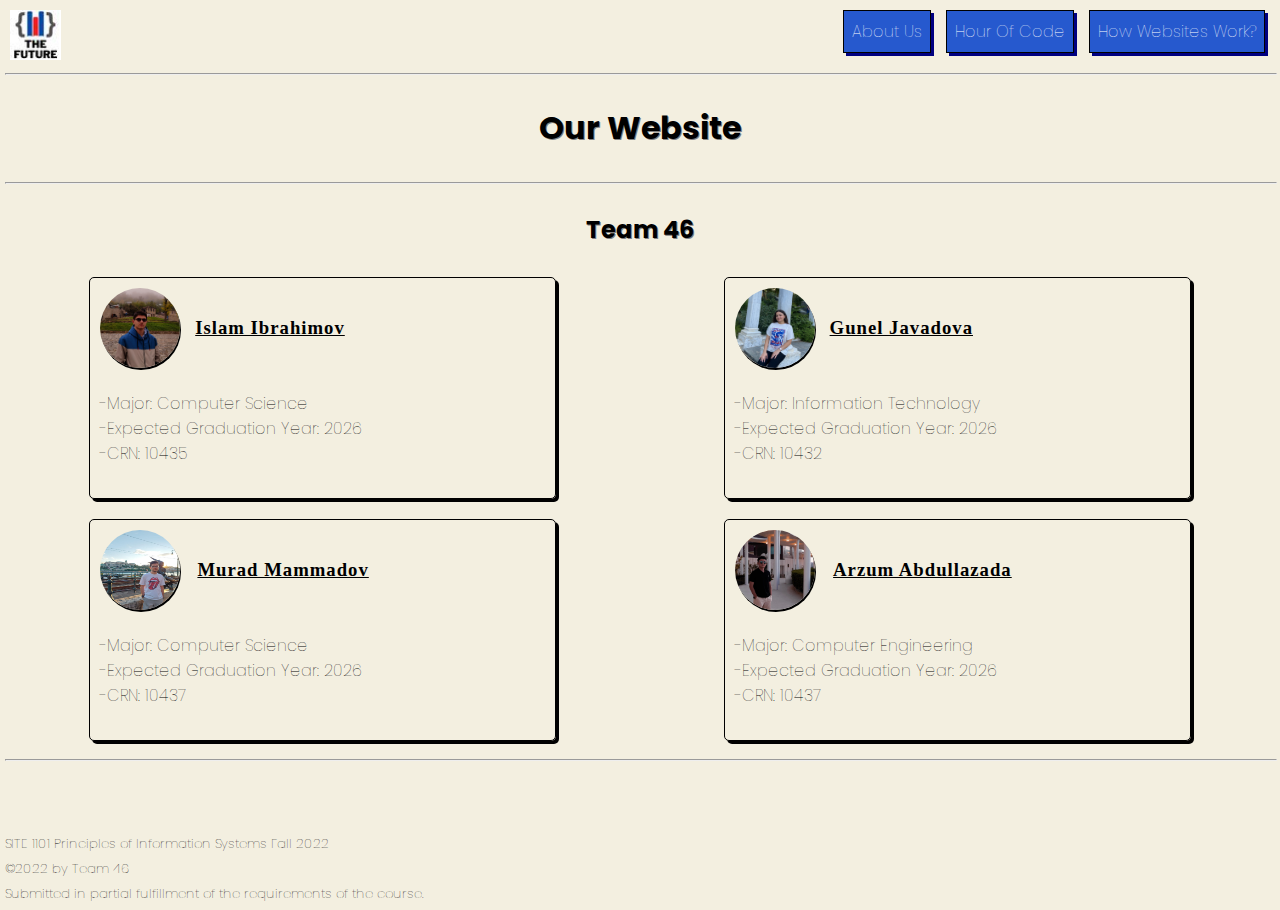
<file: index.html>
<!DOCTYPE html>
<!-- 
    SITE 1101 Principles of Information Systems Fall 2022 
    ©2022 by Team 46 
    Submitted in partial fulfillment of the requirements of the course.
-->
<html lang="en">

<head>
    <title>Homework 3: How websites work?</title>
    <link href="style.css" rel="stylesheet">
    <link rel="icon" href="./media/onlyLogo.jpeg">
    <link rel="preconnect" href="https://fonts.googleapis.com">
    <link rel="preconnect" href="https://fonts.gstatic.com" crossorigin>
    <link href="https://fonts.googleapis.com/css2?family=Poppins:wght@300&display=swap" rel="stylesheet">
</head>

<body>
    <nav>
        <img src="./media/team_logo.jpeg" alt="team" class="teamlogo">
        <div class="buttons">
            <a class="button" href="./index.html">About
                Us</a>
            <a class="button" href="./hourOfCode.html">Hour
                Of Code</a>
            <a class="button" href="./AboutProject.html">How
                Websites Work?</a>
        </div>
    </nav>
    <hr>
    <header>
        <h1>Our Website</h1>
    </header>
    <hr>
    <main>
        <section id="team-container">
            <h2>Team 46</h2>
            <div id="members">
                <div id="Islam" class="team">
                    <img src="media/islam.jpg" alt="media">
                    <h3>Islam Ibrahimov</h3>
                    <p>-Major: Computer Science
                        <br>-Expected Graduation Year: 2026
                        <br>-CRN: 10435
                    </p>
                </div>
                <div id="Gunel" class="team">
                    <img src="media/gunel.jpeg" alt="media">
                    <h3>Gunel Javadova</h3>
                    <p>-Major: Information Technology
                        <br>-Expected Graduation Year: 2026
                        <br>-CRN: 10432
                    </p>
                </div>
                <div id="Murad" class="team">
                    <img src="media/murad.jpg" alt="media">
                    <h3>Murad Mammadov</h3>
                    <p>-Major: Computer Science
                        <br> -Expected Graduation Year: 2026
                        <br> -CRN: 10437
                    </p>
                </div>
                <div id="Arzum" class="team">
                    <img src="media/arzum.png" alt="media">
                    <h3>Arzum Abdullazada</h3>
                    <p>-Major: Computer Engineering
                        <br> -Expected Graduation Year: 2026
                        <br> -CRN: 10437
                    </p>
                </div>
            </div>
        </section>
    </main>
    <hr>
    <article id="fill"></article>
    <footer>
        <small>SITE 1101 Principles of Information
            Systems Fall 2022 <br>
            ©2022 by Team 46 <br>
            Submitted in partial fulfillment of the requirements of the course.</small>
    </footer>
    <script src="./script.js"></script>
    
</body>

</html>
</file>
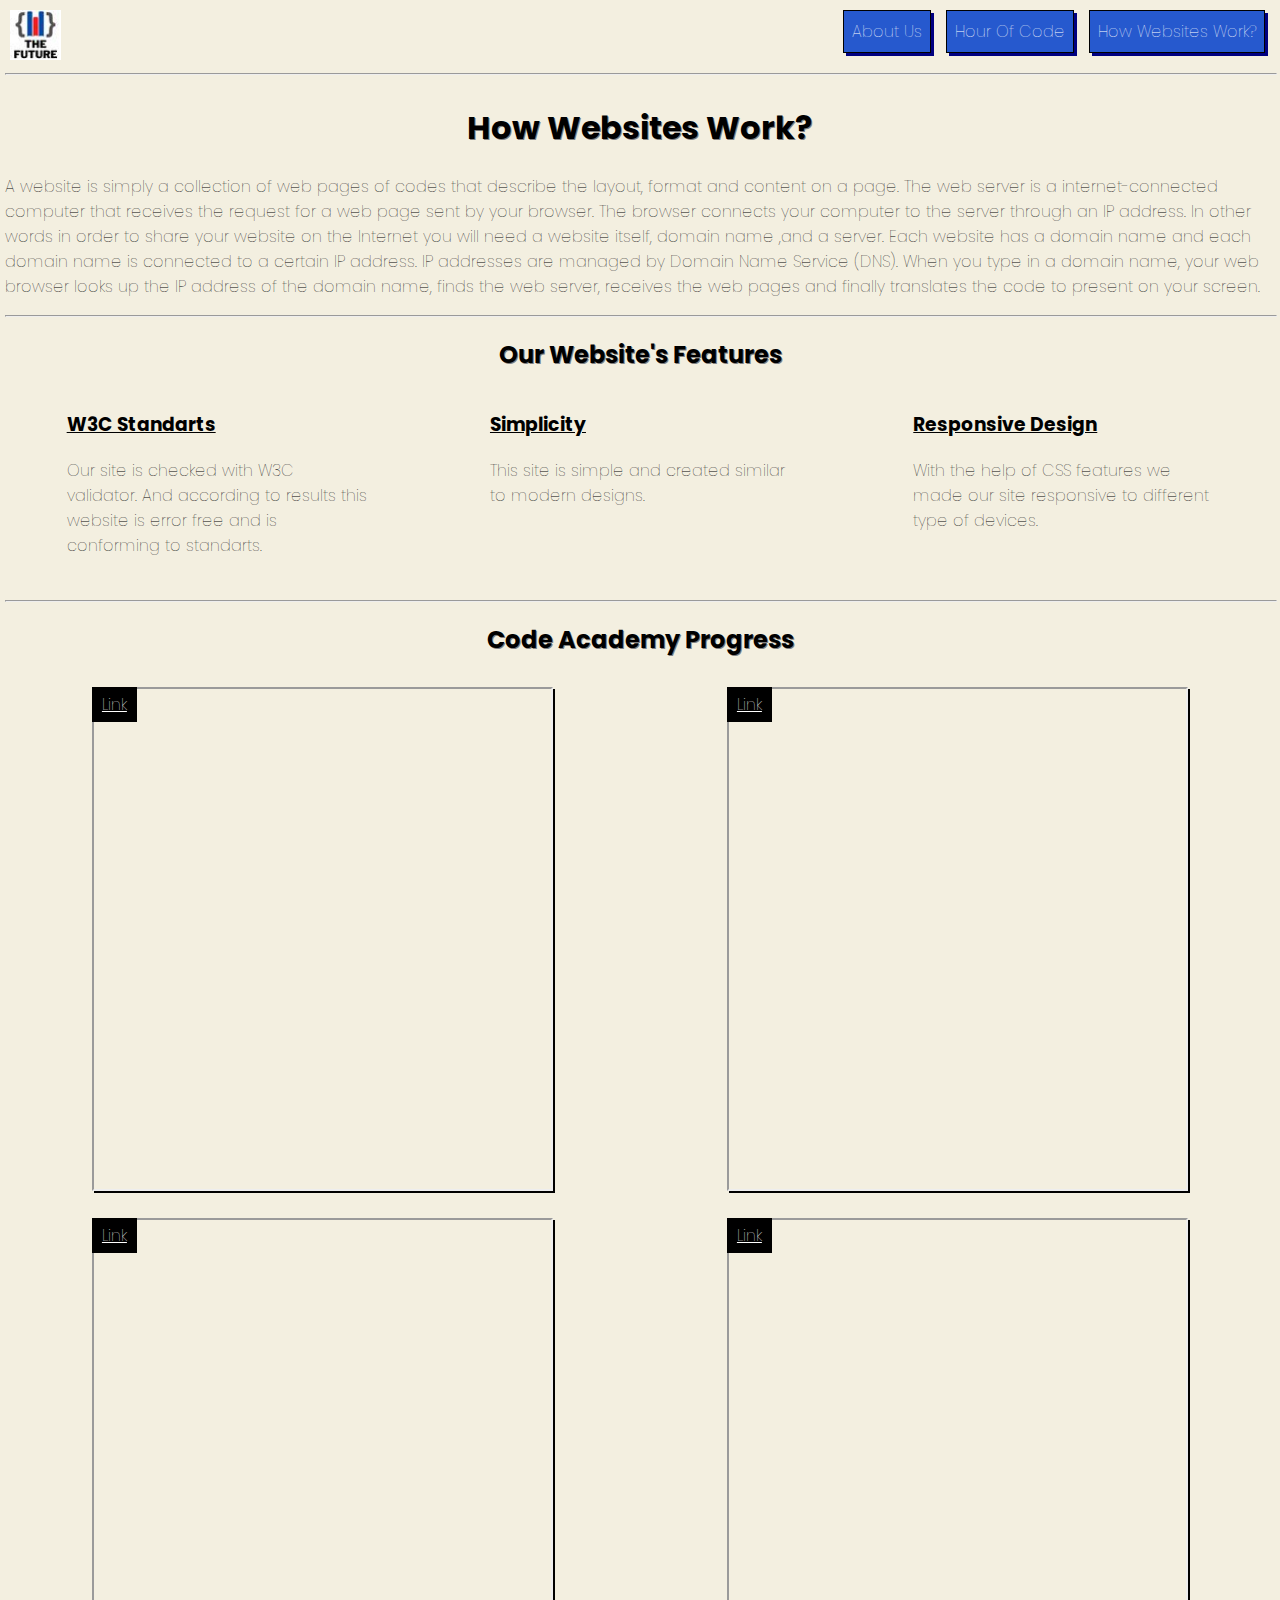
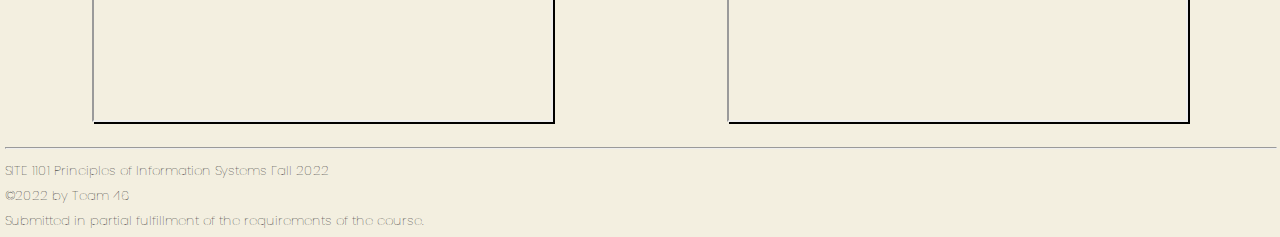
<file: AboutProject.html>
<!DOCTYPE html>
<!-- 
    SITE 1101 Principles of Information Systems Fall 2022 
    ©2022 by Team 46 
    Submitted in partial fulfillment of the requirements of the course.
-->
<html lang="en">

<head>
    <title>Homework 3: How websites work?</title>
    <link href="style.css" rel="stylesheet">
    <link rel="icon" href="./media/onlyLogo.jpeg">
    <link rel="preconnect" href="https://fonts.googleapis.com">
    <link rel="preconnect" href="https://fonts.gstatic.com" crossorigin>
    <link href="https://fonts.googleapis.com/css2?family=Poppins:wght@300&display=swap" rel="stylesheet">
</head>

<body>
    <nav>
        <img src="./media/team_logo.jpeg" alt="team" class="teamlogo">
        <div class="buttons">
            <a class="button" href="./index.html">About
                Us</a>
            <a class="button" href="./hourOfCode.html">Hour
                Of Code</a>
            <a class="button" href="./AboutProject.html">How
                Websites Work?</a>
        </div>
    </nav>
    <hr>
    <main>
        <section>
            <h1>How Websites Work?</h1>
            <p>A website is simply a collection of web pages of codes that describe the layout, format and content on a
                page. The web server is a internet-connected computer that receives the request for a web page sent by
                your browser. The browser connects your computer to the server through an IP address.
                In other words in order to share your website on the Internet you will need a website itself,
                domain name ,and a server. Each website has a domain name and each domain name is connected to a certain IP address.
                IP addresses are managed by Domain Name Service (DNS). When you type in a domain name, your web browser looks up
                the IP address of the domain name, finds the web server, receives the web pages and finally translates the code to present on your screen.</p>
        </section>
        <hr>
        <section>
            <div>
                <h2>Our Website's Features</h2>
                <div id="features">
                    <div>
                        <h3>W3C Standarts</h3>
                        <p>Our site is checked with W3C validator. And according to results this website is error free
                            and is conforming to standarts.</p>
                    </div>
                    <div>
                        <h3>Simplicity</h3>
                        <p>This site is simple and created similar to modern designs.</p>
                    </div>
                    <div>
                        <h3>Responsive Design</h3>
                        <p>With the help of CSS features we made our site responsive to different type of devices.</p>
                    </div>
                </div>
            </div>
        </section>
        <hr>
        <section>
            <div>
                <h2>Code Academy Progress</h2>
                <div id="progress">
                    <div><a href="https://www.codecademy.com/profiles/islam18060">Link</a><iframe
                            src="https://www.codecademy.com/profiles/islam18060"></iframe></div>
                    <div><a href="https://www.codecademy.com/profiles/murad17382">Link</a><iframe
                            src="https://www.codecademy.com/profiles/murad17382"></iframe></div>
                    <div><a href="https://www.codecademy.com/profiles/guneljavadova">Link</a><iframe
                            src="https://www.codecademy.com/profiles/guneljavadova"></iframe></div>
                    <div><a href="https://www.codecademy.com/profiles/arzum15988">Link</a><iframe
                            src="https://www.codecademy.com/profiles/arzum15988"></iframe></div>
                </div>
            </div>
        </section>

    </main>
    <hr>
    <article id="fill"></article>
    <footer>
        <small>SITE 1101 Principles of Information
            Systems Fall 2022 <br>
            ©2022 by Team 46 <br>
            Submitted in partial fulfillment of the requirements of the course.</small>
    </footer>
    <script src="./script.js"></script>
</body>

</html>
</file>
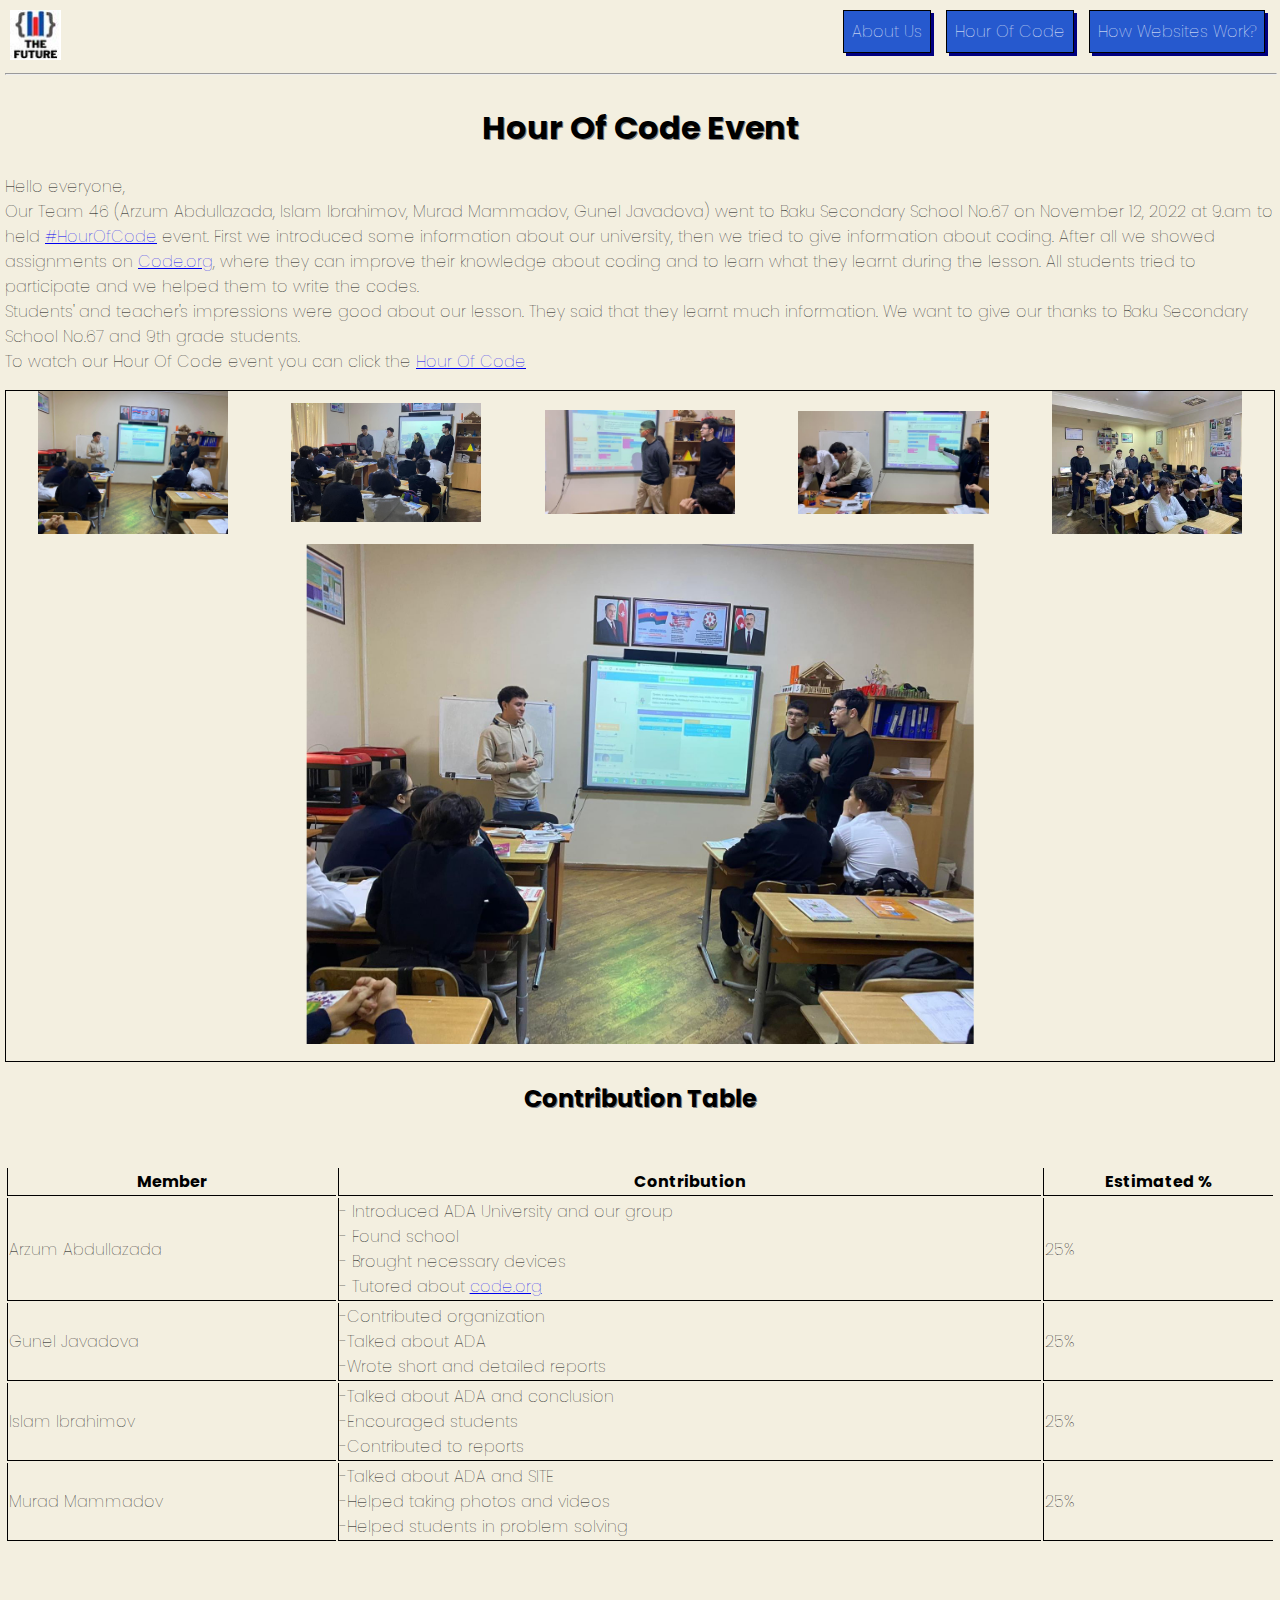
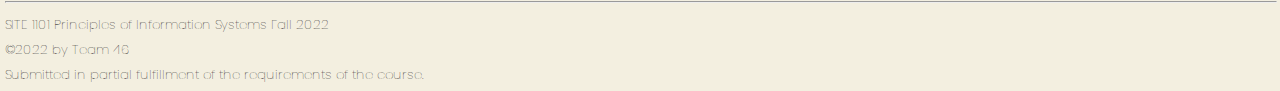
<file: hourOfCode.html>
<!DOCTYPE html>
<!-- 
    SITE 1101 Principles of Information Systems Fall 2022 
    ©2022 by Team 46 
    Submitted in partial fulfillment of the requirements of the course.
-->
<html lang="en">

<head>
    <title>Hour Of Code</title>
    <link href="style.css" rel="stylesheet">
    <link rel="icon" href="./media/onlyLogo.jpeg">
    <link rel="preconnect" href="https://fonts.googleapis.com">
    <link rel="preconnect" href="https://fonts.gstatic.com" crossorigin>
    <link href="https://fonts.googleapis.com/css2?family=Poppins:wght@300&display=swap" rel="stylesheet">
</head>

<body>
    <nav>
        <img src="./media/team_logo.jpeg" alt="team" class="teamlogo">
        <div class="buttons">
            <a class="button" href="./index.html">About
                Us</a>
            <a class="button" href="./hourOfCode.html">Hour
                Of Code</a>
            <a class="button" href="./AboutProject.html">How
                Websites Work?</a>
        </div>
    </nav>
    <hr>
    <main>
        <header>
            <h1>Hour Of Code Event</h1>
        </header>
        <section id="eventreport">
            <div>
                <p>Hello everyone,<br> Our Team 46 (Arzum Abdullazada, Islam Ibrahimov, Murad Mammadov, Gunel Javadova)
                    went
                    to Baku Secondary School No.67 on November 12, 2022 at 9.am to held <a href="#">#HourOfCode</a>
                    event.
                    First we introduced
                    some information about our university, then we tried to give information about coding. After all we
                    showed assignments on <a href="https://code.org/">Code.org</a>, where they can improve
                    their knowledge about coding and to learn what they learnt during the lesson. All students tried to
                    participate and we helped them to write the codes. <br> Students' and teacher's impressions were
                    good
                    about our lesson. They said that they learnt much information. We want to give our thanks to Baku
                    Secondary School No.67 and 9th grade students.<br>
                    To watch our Hour Of Code event you can click the <a
                        href="https://m.facebook.com/100088207021283/posts/pcb.100463719570529/?photo_id=857181478793459&mds=%2Fphotos%2Fviewer%2F%3Fphotoset_token%3Dpcb.100463719570529%26photo%3D857181478793459%26profileid%3D100008397424957%26eav%3DAfaIjxlvHl3adPAc7gWplY1P_-DyzQLD7WB4YIEMUEW71V4w039S5TdXgDKnCzYPO9s%26paipv%3D0%26source%3D48%26refid%3D52%26__tn__%3DEH-R%26cached_data%3Dfalse%26ftid%3D&mdp=1&mdf=1">Hour
                        Of Code</a>
                </p>
            </div>
        </section>
        <section class="gallery">
            <div class="media">
                <img src="./media/Hour_of_code_1.jpeg" alt="1" onclick="focusImg(this)">
                <img src="./media/Hour_of_code_2.jpeg" alt="2" onclick="focusImg(this)">
                <img src="./media/Hour_of_code_3.jpeg" alt="3" onclick="focusImg(this)">
                <img src="./media/Hour_of_code_4.png" alt="4" onclick="focusImg(this)">
                <img src="./media/Hour_of_code_5.jpg" alt="5" onclick="focusImg(this)">
            </div>
            <div><img src="./media/Hour_of_code_1.jpeg" alt="" id="focusedimg"></div>
        </section>
        <section>
            <h2>Contribution Table</h2>
            <div>
                <table>
                    <tr>
                        <th>Member</th>
                        <th>Contribution</th>
                        <th>Estimated %</th>
                    </tr>
                    <tr>
                        <td>Arzum Abdullazada</td>
                        <td>- Introduced ADA University and our group
                            <br>- Found school
                            <br>- Brought necessary devices
                            <br>- Tutored about <a href="https://code.org/">code.org</a>
                        </td>
                        <td>25%</td>
                    </tr>
                    <tr>
                        <td> Gunel Javadova </td>
                        <td> -Contributed organization
                            <br>-Talked about ADA
                            <br>-Wrote short and detailed reports
                        </td>
                        <td> 25% </td>
                    </tr>
                    <tr>
                        <td> Islam Ibrahimov </td>
                        <td> -Talked about ADA and conclusion
                            <br>-Encouraged students
                            <br>-Contributed to reports
                        </td>
                        <td> 25% </td>
                    </tr>
                    <tr>
                        <td>Murad Mammadov</td>
                        <td> -Talked about ADA and SITE
                            <br>-Helped taking photos and videos
                            <br>-Helped students in problem solving
                        <td> 25% </td>


                    </tr>
                </table>
            </div>
        </section>
    </main>
    <article id="fill"></article>
    <hr>
    <footer>
        <small>SITE 1101 Principles of Information
            Systems Fall 2022 <br>
            ©2022 by Team 46 <br>
            Submitted in partial fulfillment of the requirements of the course.</small>
    </footer>
    <script src="./script.js"></script>
</body>

</html>
</file>
<file: style.css>
/* {
    border: 1px solid black;
}*/
html {
    overflow-x: hidden;
}

body {
    padding: 5px;
    background-color: #F3EFE0;
    font-family: "Poppins";
    font-weight: lighter;
    margin: 0px;
    scroll-behavior: smooth;
    min-height: 100vh;
    display: flex;
    flex-direction: column;
    overflow-x: hidden;
}

hr {
    background-color: #404258;
    width: 100%;
    height: 1%;
}

img {
    pointer-events: none;
}

h2,
h1 {
    text-align: center;
    text-shadow: 1px 1px grey;
}

nav {
    overflow: auto;
    padding: 5px;
}

nav .buttons {
    float: right;
}

nav a {
    cursor: default;
}

.teamlogo {
    float: left;
    height: 50px;
    max-height: 50px !important;
}

.button {
    display: inline-block;
    padding: 8px;
    margin: 0px 5px;
    border: 1px solid black;
    background-color: #2659CE;
    color: white;
    box-shadow: 3px 3px navy;
    transition: all 0.2s;
    text-decoration: none;
}

.button:hover {
    transform: translate(1px, 1px);
    box-shadow: 2px 2px black;
}

.button:active {
    transform: translate(3px, 3px);
    box-shadow: 0px 0px black;
}

#members {
    display: flex;
    flex-wrap: wrap;
}

.team {
    flex-basis: 35%;
    padding: 10px;
    box-shadow: 3px 3px black;
    border: 1px solid black;
    border-radius: 5px;
    margin: 10px auto;
    min-height: 200px;
    width: 400px;
    overflow: hidden;
    transition: all 0.2s;
}

.team:hover {
    margin: 7px auto 12px auto;
    box-shadow: 3px 6px black;
}

#members img {
    height: 80px;
    box-shadow: 1px 2px black;
    border-radius: 50%;
    width: 80px;
}

#members h3 {
    display: inline;
    text-decoration: underline;
    position: absolute;
    transform: translate(10%, 50%);
    font-family: 'Franklin Gothic Medium', serif;
    letter-spacing: 1px;
    margin-bottom: auto 0;
}

.media {
    overflow: auto;
    display: flex;
    justify-content: center;
}

.media img {
    pointer-events: visible !important;
    margin: 0 auto;
    width: 15%;
    height: fit-content;
    margin: auto auto;
}

.media img:hover {
    opacity: 0.8;
    cursor: pointer;
}

#focusedimg {
    margin: 10px;
    margin-left: 50%;
    transform: translateX(-50%);
    max-height: 500px;
}

.gallery {
    border: 1px solid black;
}


table {
    width: 100%;
    height: fit-content;
    margin: 50px 0;
}

table th,
td {
    border-bottom: 1px solid black;
    border-left: 1px solid black;
}


#progress {
    display: flex;
    flex-wrap: wrap;
    justify-content: center;
}

#progress div {
    flex-basis: 45%;
    margin: 0 auto;
    text-align: center;
    padding: 10px;
}

#progress iframe {
    height: 500px;
    box-shadow: 2px 2px black;
    width: 80%;
}

#progress a {
    position: absolute;
    background-color: black;
    color: white;
    padding: 5px 10px;
}


#features {
    display: flex;
    flex-wrap: nowrap;
}

#features div {
    width: 300px;
    height: 200px;
    margin: 0 auto;
}

#features h3 {
    text-decoration: underline;
}


#fill {
    flex: 1;
}
</file>
